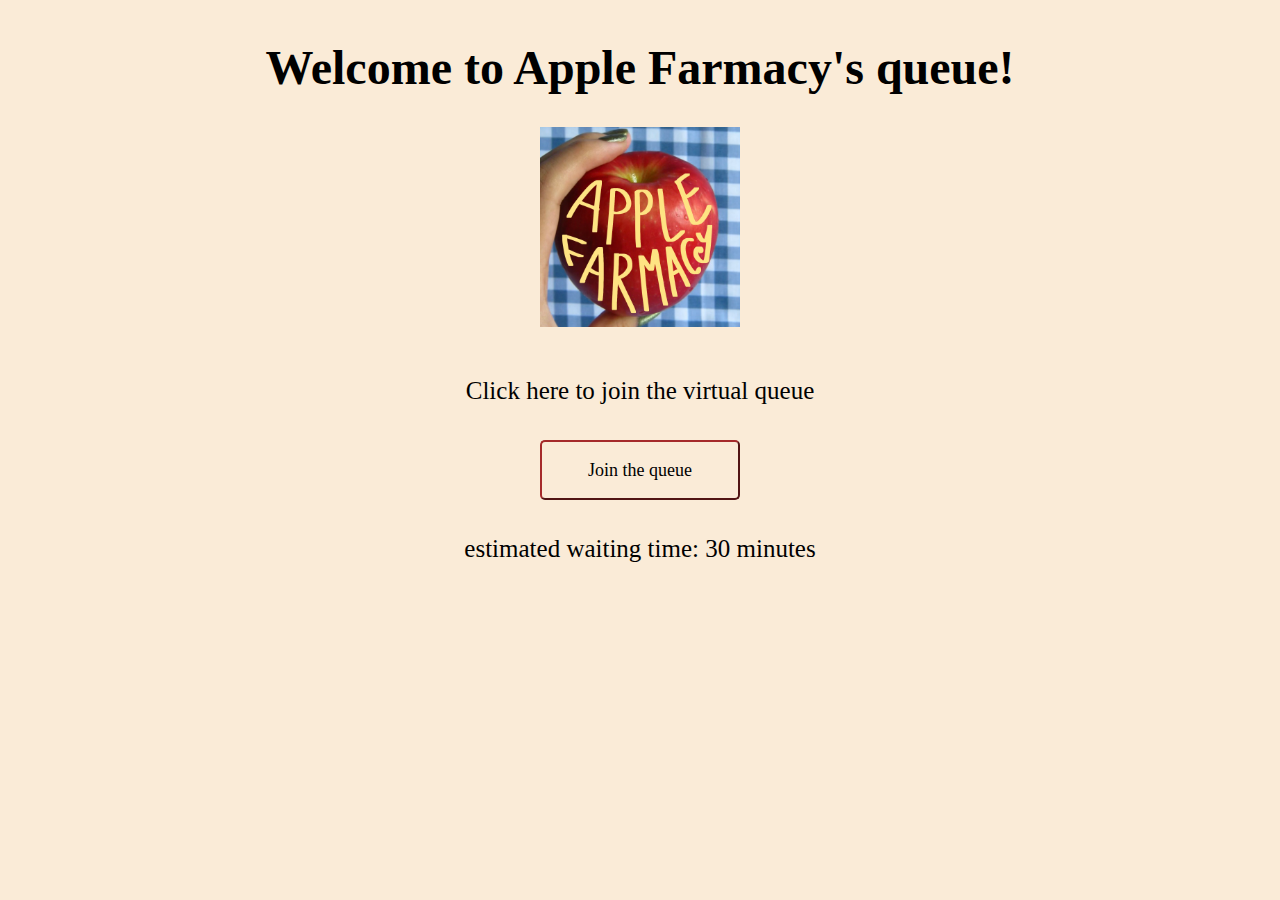
<file: index.html>
<!DOCTYPE html>
<html lang="en">
<head>
    <meta charset="UTF-8">
    <meta name="viewport" content="width=device-width, initial-scale=1.0">
    <link rel="stylesheet" href="styles.css">
    <title>Apple Farmacy's queue</title>
</head>
<body>

   <div class="header">
        <h1>Welcome to Apple Farmacy's queue!</h1>
     <img src="./images/AF logo.PNG" alt="An apple held in a hand, with the words 'Apple Farmacy' on it" height="200px" width="200px">
   </div>

 <div class="action">Click here to join the virtual queue</div>
 <div class="button1">
        <button onclick="location.href='phone-number.html'"type="button" id="joinQueue">Join the queue</button>
 </div>
 <div class="extras">estimated waiting time: 30 minutes</div>
    
</body>
</html>
</file>
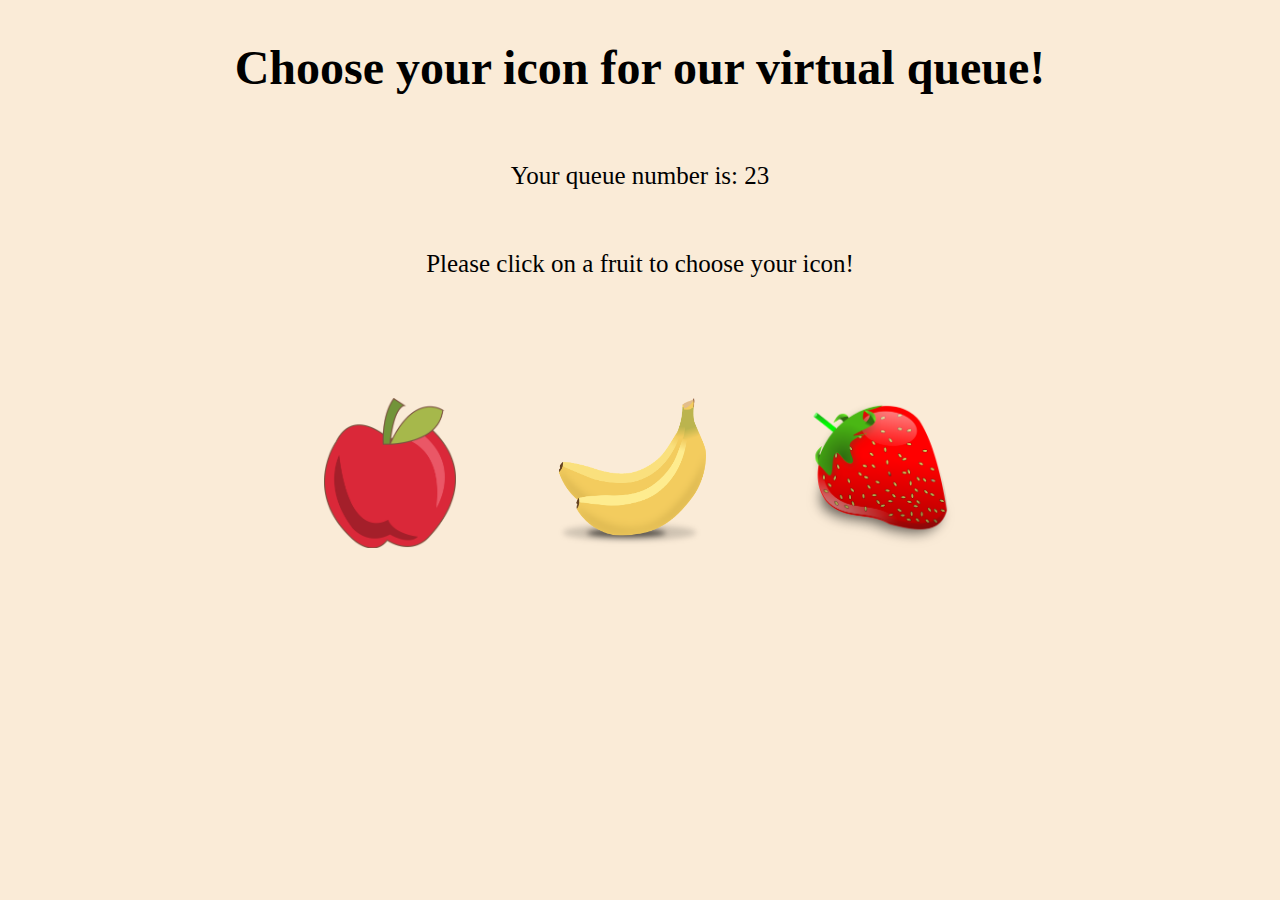
<file: icons.html>
<!DOCTYPE html>
<html lang="en">
<head>
    <meta charset="UTF-8">
    <meta name="viewport" content="width=device-width, initial-scale=1.0">
    <link rel="stylesheet" href="styles.css">
    <script src="icons.js" defer></script>
    <title>Choose your icon!</title>
</head>
<body>

    <div class="header" id="iconPageHeader">
    <h1>Choose your icon for our virtual queue!</h1>
    </div>

    <div class="text">
    Your queue number is: 23
    </div>

<div class="text">
    <p id="selection-msg">Please click on a fruit to choose your icon!</p>
</div>

<div class="icons-selection">
    <img src="./images/apple.png" id="apple-img" alt="Apple" height="150px" width="150px" class="icon">
    <img src="./images/banana.png" id="banana-img" alt="Banana" height="150px" width="150px" class="icon">
    <img src="./images/strawberry.png" id="strawberry-img" alt="Strawberry" height="150px" width="150px" class="icon"> 
</div>

<div class="button1">
    <button id="finishBtn" style="display: none;" onclick="alert('You are now in the queue! We will text you shortly.')">Finish</button>
</div>
    
</body>
</html>
</file>
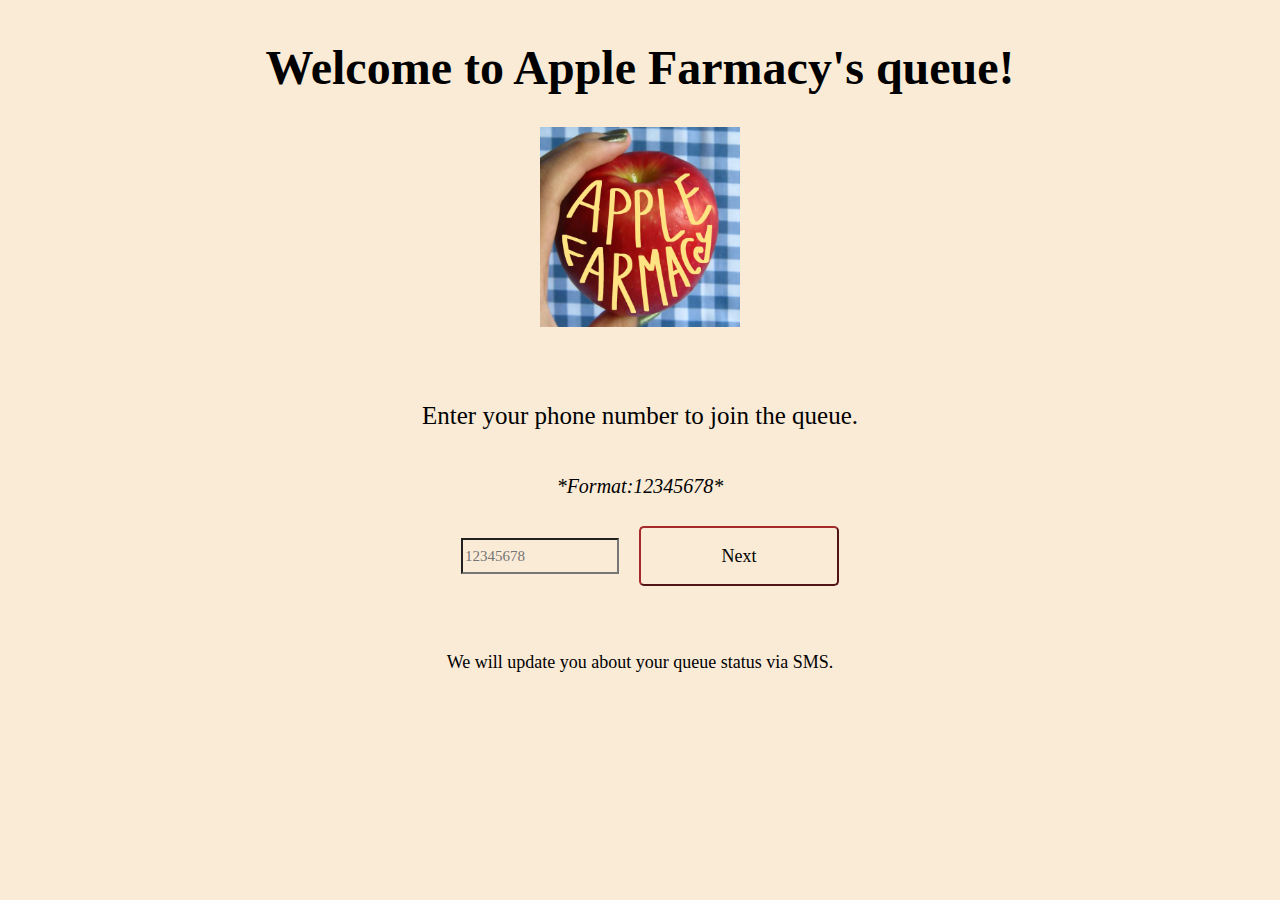
<file: phone-number.html>
<!DOCTYPE html>
<html lang="en">
<head>
    <meta charset="UTF-8">
    <meta name="viewport" content="width=device-width, initial-scale=1.0">
    <link rel="stylesheet" href="styles.css">
    <script src="phone-number.js" defer></script>
    <title>Apple Farmacy's queue</title>
</head>
<body>
    
 <div class="header">
        <h1>Welcome to Apple Farmacy's queue!</h1>
     <img src="./images/AF logo.PNG" alt="An apple held in a hand, with the words 'Apple Farmacy' on it" height="200px" width="200px">
   </div>

   <div class="text" id="phone-instructions">
        <p>Enter your phone number to join the queue.</p>
   </div>

   <div class="text" id="phone-format">
          <p><em>*Format:12345678*</em></p>
   </div>

  <form name="getNumber" id="phoneForm">
    <input 
        type="tel" 
        name="Phone-number" 
        id="Phone-number"
        pattern="[0-9]{8}"
        placeholder="12345678"
        required>
    <button type="submit" id="nextBtn">Next</button>
</form>

   

    <div class="text" id="reason">
        <p>We will update you about your queue status via SMS.</p>
    </div>

</body>
</html>
</file>
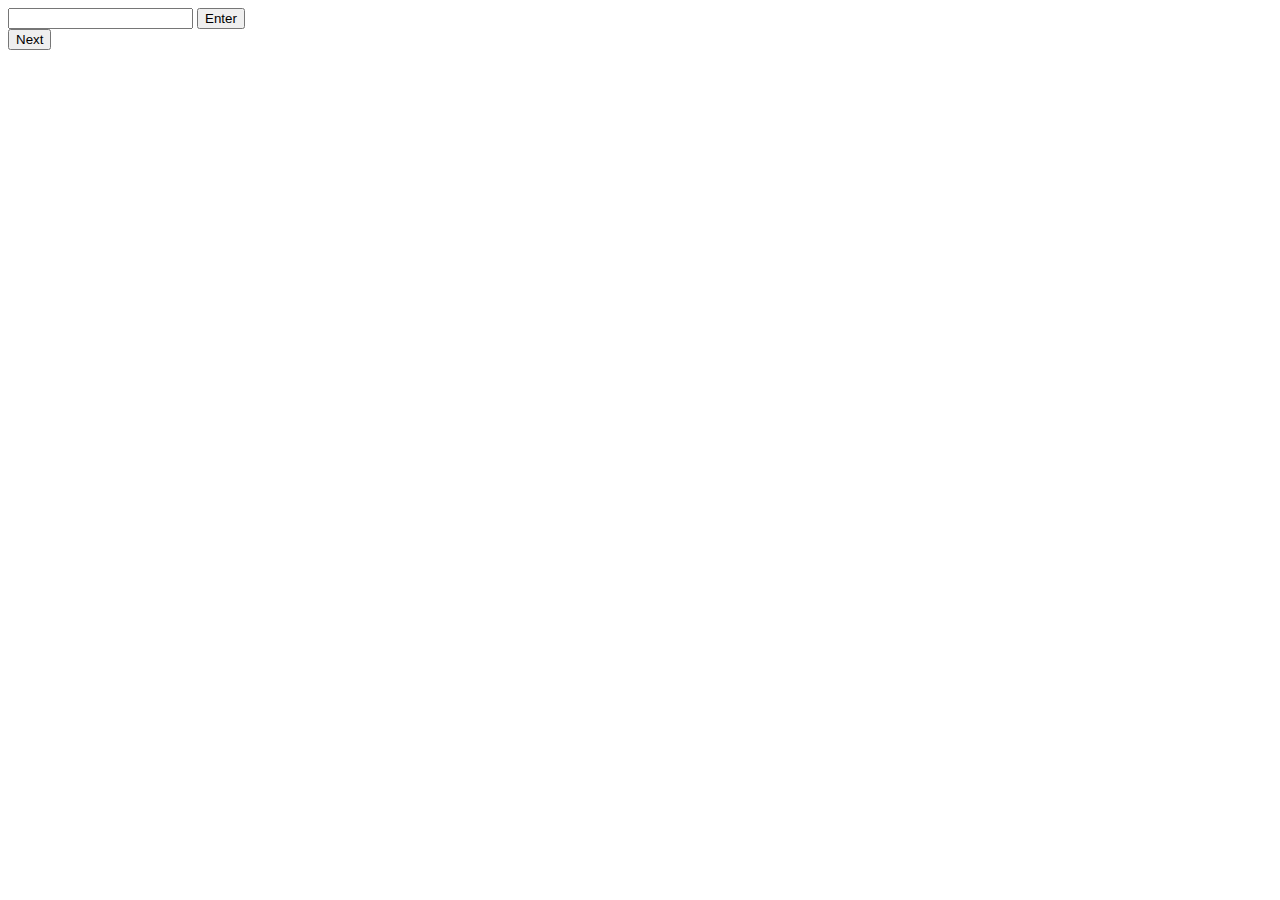
<file: trial.html>
<!DOCTYPE html>
<html lang="en">
<head>
    <meta charset="UTF-8">
    <meta name="viewport" content="width=device-width, initial-scale=1.0">
     <script src="trial.js" defer></script>
    <title>Document</title>
</head>
<body>

    <form name="trialNumber" id="form">
        <input 
        type="tel" 
        name="Phone-number" 
        id="trialInput"
        pattern="[0-9]{8}"
        required>
        <button id="trialenter">Enter</button>
    </form>

    <div class="button1">
        <button onclick="location.href='icons.html'" type="button" id="trialNextBtn">Next</button>
    </div>


</body>
</html>
</file>
<file: styles.css>
* {
    background-color: antiquewhite;
    font-family:Cambria, Cochin, Georgia, Times, 'Times New Roman', serif;
}
.header {
    display: flex;
    flex-direction: column;
    justify-content: center;
    align-items: center;
    margin-bottom: 50px;
    font-size: x-large;
}

#iconPageHeader {
    margin-bottom: 10px;
}

.action,
.extras,
.text {
    display: flex;
    align-items: center;
    justify-content: center;
    font-size: 25px;
    margin: 35px;
}

button {
    border-radius: 5px;
    border-color: brown;
    width: 200px;
    height: 60px;
    padding: 20px;
    font-size: large;
    display: flex;
    justify-content: center;
    align-items: center;
}

.button1 {
    display: flex;
    align-items: center;
    justify-content: center;
}

form {
    display: flex;
    justify-content: center;
    align-items: center;
    margin-bottom: 40px;
}

#Enter,
#Phone-number {
    width: 70px;
    height: 20px;
    margin: 20px;
    font-size: 15px;
}

#Phone-number {
    width: 150px;
    height: 30px;
}

#reason {
    font-size: 18px;
}

.icons-selection {
    display: flex;
    flex-shrink: initial;
    flex: row;
    justify-content: center;
    margin-left: 300px;
    margin-right: 300px;
    padding: 10px;
}

.icon {
    margin: 50px;
    cursor: pointer; /* Changes the mouse to a hand when hovering */
    transition: transform 0.2s; /* Smooth pop effect */
}

.icon:hover {
    transform: scale(1.4); /* Makes the fruit slightly bigger when hovered */
}

.icon:active {
    border: 2px solid brown; /* Brief border when clicked */
    border-radius: 10px;
}
#finishBtn {
    background-color: brown;
    color: white;
    margin-top: 30px;
}

#phone-instructions {
    margin-bottom: 0px;
}

#phone-format {
    font-size: 20px;
    margin: 0px;
}
</file>
